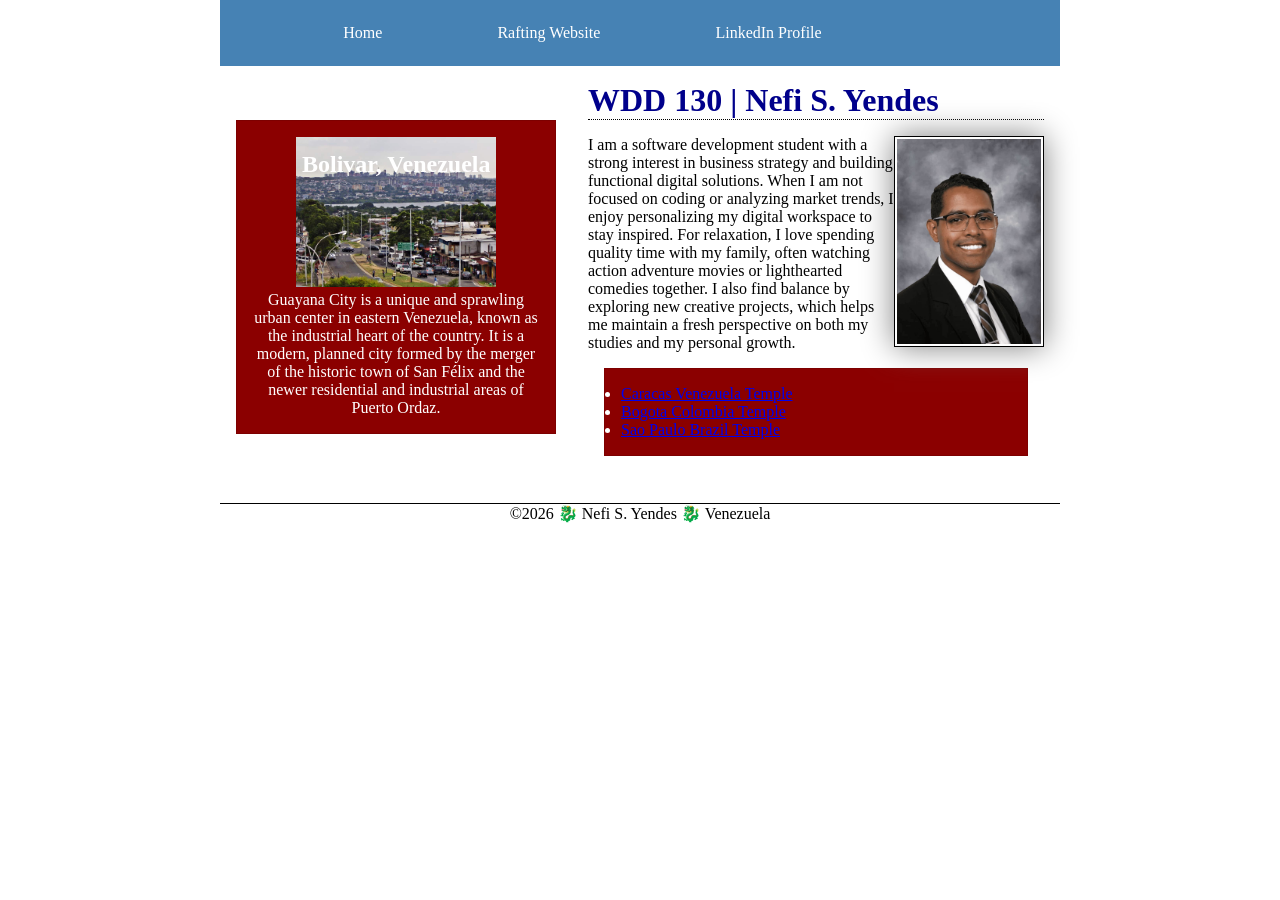
<file: index.html>
<!DOCTYPE html>
<html lang="en">

<head>
    <meta charset="UTF-8">
    <meta name="viewport" content="width=device-width, initial-scale=1.0">
    <meta name="description"
      content="This is my information, here you can find my hobbies, my favorite things and specially you can know who I am.">
    <meta name="author" content="Nefi Yendes">
    <title>WDD 130 | Nefi S. Yendes</title>
    <link rel="stylesheet" href="styles/styles.css">
</head>

<body>
    <header>
        <nav>
            <a href="#">Home</a>
            <a href="wwr/">Rafting Website</a>
            <a href="https://www.linkedin.com/in/nefiyendes/">LinkedIn Profile</a>
            <a href="https://www.facebook.com/nefi.yendes/"></a>
        </nav>
    </header>
    <div class="grid">
        <main>
            <h1>WDD 130 | Nefi S. Yendes</h1>
            <img src="images/profile.jpg" alt="Nefi S. Yendes" width="200">
            <p>I am a software development student with a strong interest in business strategy and
                building functional digital solutions. When I am not focused on coding or analyzing
                market trends, I enjoy personalizing my digital workspace to stay inspired. For
                relaxation, I love spending quality time with my family, often watching action
                adventure
                movies or lighthearted comedies together. I also find balance by exploring new
                creative
                projects, which helps me maintain a fresh perspective on both my studies and my
                personal
                growth.
            </p>
            <ul class="box">
                <li><a href="https://www.churchofjesuschrist.org/temples/details/caracas-venezuela-temple?lang=eng"
                      target="_blank">Caracas Venezuela Temple</a>
                </li>
                <li><a href="https://www.churchofjesuschrist.org/temples/details/bogota-colombia-temple?lang=eng"
                      target="_blank">Bogota Colombia Temple</a>
                </li>
                <li><a href="https://www.churchofjesuschrist.org/temples/details/sao-paulo-brazil-temple?lang=eng"
                      target="_blank">Sao Paulo Brazil Temple</a>
                </li>
            </ul>
        </main>
        <aside class="box">
            <h2>Bolivar, Venezuela</h2>
            <img src="images/ciudad-guayana.jpg" alt="Guayana City">
            <p>Guayana City is a unique and sprawling urban center in eastern Venezuela, known as
                the industrial heart of the country. It is a modern, planned city formed by the
                merger
                of the
                historic town of San Félix and the newer residential and industrial areas of Puerto
                Ordaz.</p>
        </aside>
    </div>
    <footer>
        <p>&copy;2026 🐉 Nefi S. Yendes 🐉 Venezuela</p>
    </footer>
</body>

</html>
<!--This is just a test about commenting HTML files-->
</file>
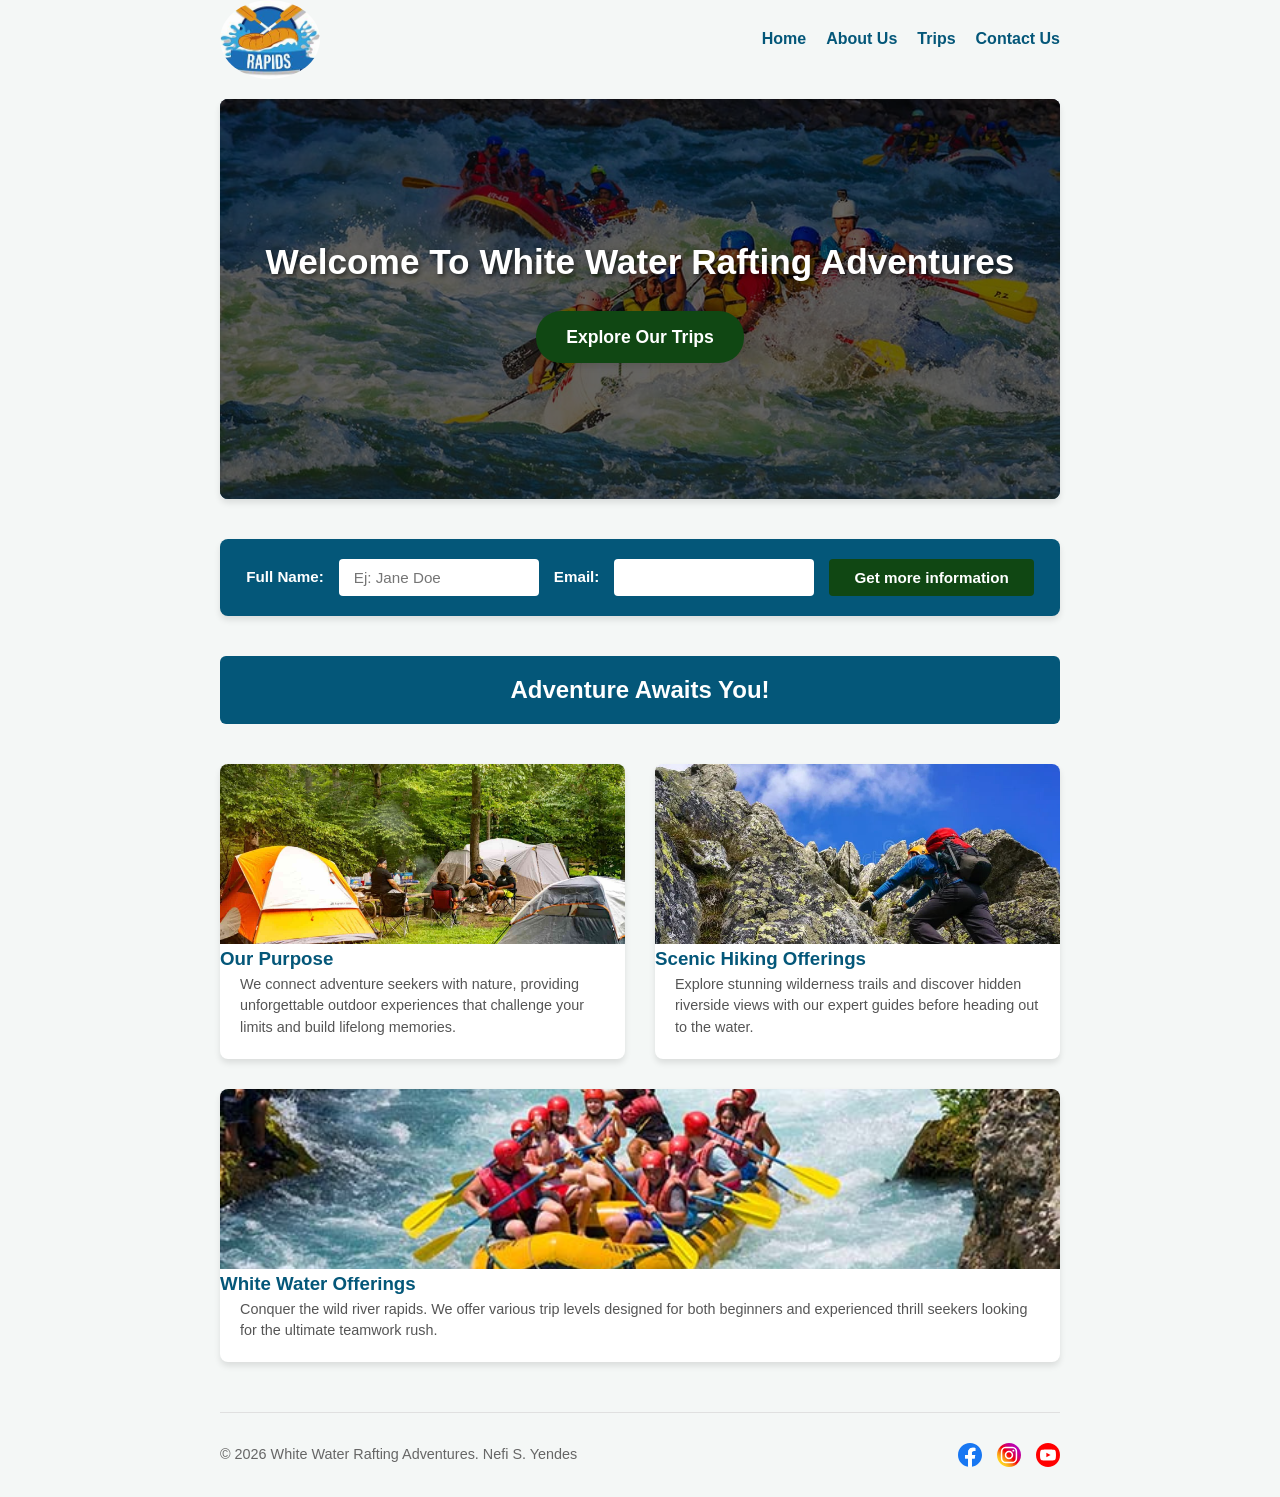
<file: wwr/index.html>
<!DOCTYPE html>
<html lang="en">

<head>
    <meta charset="UTF-8">
    <meta name="viewport" content="width=device-width, initial-scale=1.0">
    <link rel="stylesheet" href="styles/rafting.css">
    <title>Home page / Welcome to your new White Water Rafting Adventures</title>
</head>

<body>
    <header class="top">
        <img src="images/white_water_rafting_logo.jpeg" alt="White Water Rafting Logo" class="logo">
        <nav>
            <ul class="nav">
                <li><a href="index.html">Home</a></li>
                <li><a href="about.html">About Us</a></li>
                <li><a href="trips.html">Trips</a></li>
                <li><a href="contact.html">Contact Us</a></li>
            </ul>
        </nav>
    </header>
    <main>
        <div class="hero-container main-photo">
            <img src="images/raftin_portada.jpg" alt="water-rafting-adventures" class="hero-image">
            <div class="hero-text title">
                <h1>Welcome To White Water Rafting Adventures</h1>
                <p><a href="trips.html" class="cta-button">Explore Our Trips</a></p>
            </div>
        </div>
        <form action="contact.html" class="form" id="form">
            <label for="name">Full Name:</label>
            <input type="text" id="name" name="name" placeholder="Ej: Jane Doe">
            <label for="email">Email:</label>
            <input type="email" id="email" name="email">
            <button type="submit" id="button">Get more information</button>
        </form>
        <section class="part3 additional">
            <h2>Adventure Awaits You!</h2>

            <div class="grid-item">
                <img src="images/camping.jpg" alt="Camping adventure activity">
                <h3>Our Purpose</h3>
                <p>We connect adventure seekers with nature, providing unforgettable outdoor
                    experiences that challenge your limits and build lifelong memories.</p>
            </div>

            <div class="grid-item">
                <img src="images/hiking.jpg" alt="hiking adventure activity">
                <h3>Scenic Hiking Offerings</h3>
                <p>Explore stunning wilderness trails and discover hidden riverside views with our
                    expert guides before heading out to the water.</p>
            </div>

            <div class="grid-item wide-item">
                <img src="images/rafting_adventure.jpg" alt="Rafting adventure activity">
                <h3>White Water Offerings</h3>
                <p>Conquer the wild river rapids. We offer various trip levels designed for both
                    beginners and experienced thrill seekers looking for the ultimate teamwork rush.
                </p>
            </div>
        </section>
    </main>
    <footer>
        <p>&copy; 2026 White Water Rafting Adventures. Nefi S. Yendes</p>
        <nav class="socialmedia">
            <a href="https://www.facebook.com/nefi.yendes/"> <img src="images/facebook.svg"
                  alt="facebook Logo">
            </a>
            <a href="#">
                <img src="images/instagram.svg" alt="Instagram Logo">
            </a>
            <a href="#">
                <img src="images/youtube.svg" alt="YouTube Logo">
            </a>
        </nav>
    </footer>
</body>

</html>
</file>
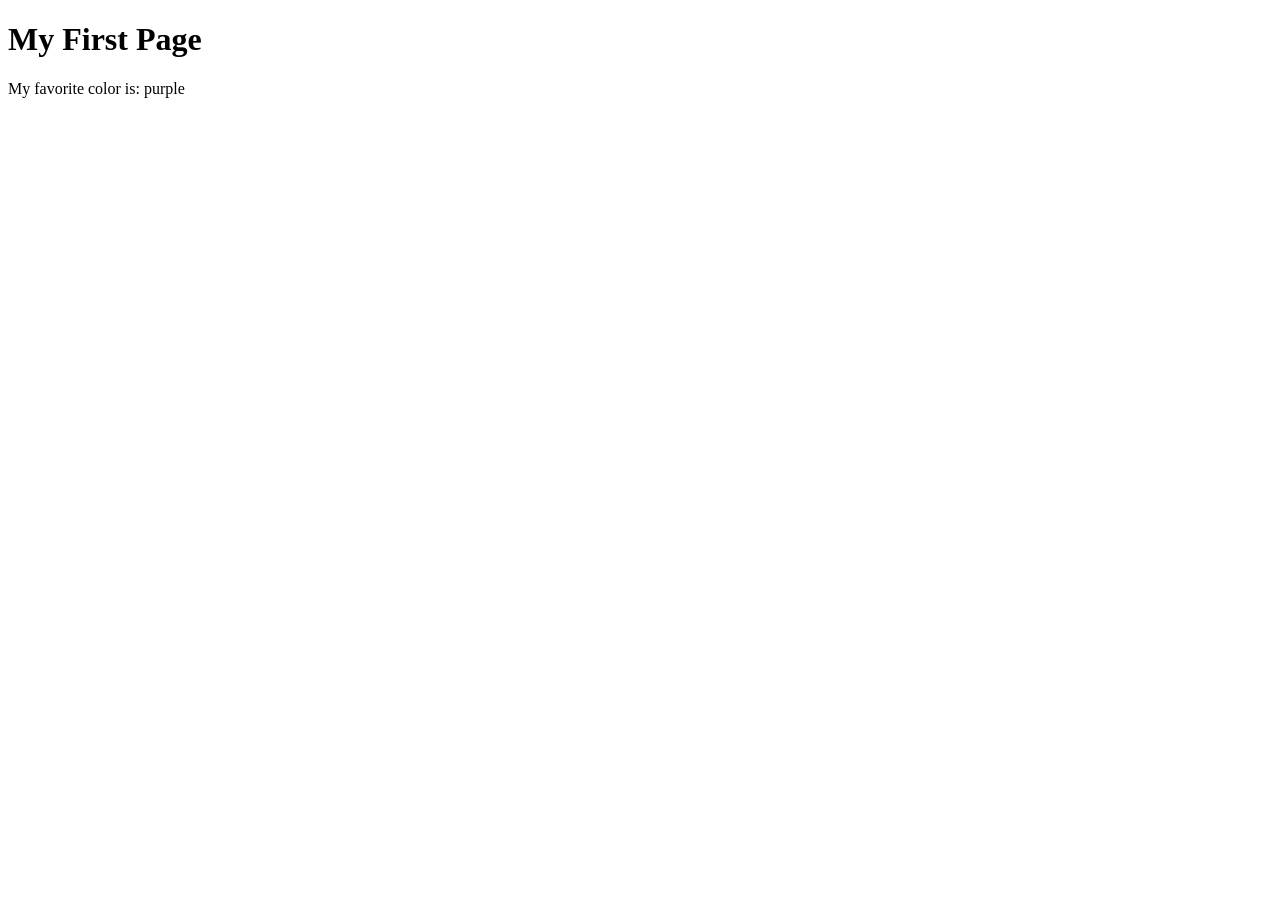
<file: week01/first-page.html>
<!DOCTYPE html>
<html lang="en">

<head>
    <meta charset="UTF-8">
    <meta name="viewport" content="width=device-width, initial-scale=1.0">
    <title>My First Page</title>
</head>

<body>
    <h1>My First Page</h1>
    <p>My favorite color is: purple</p>
</body>

</html>
</file>
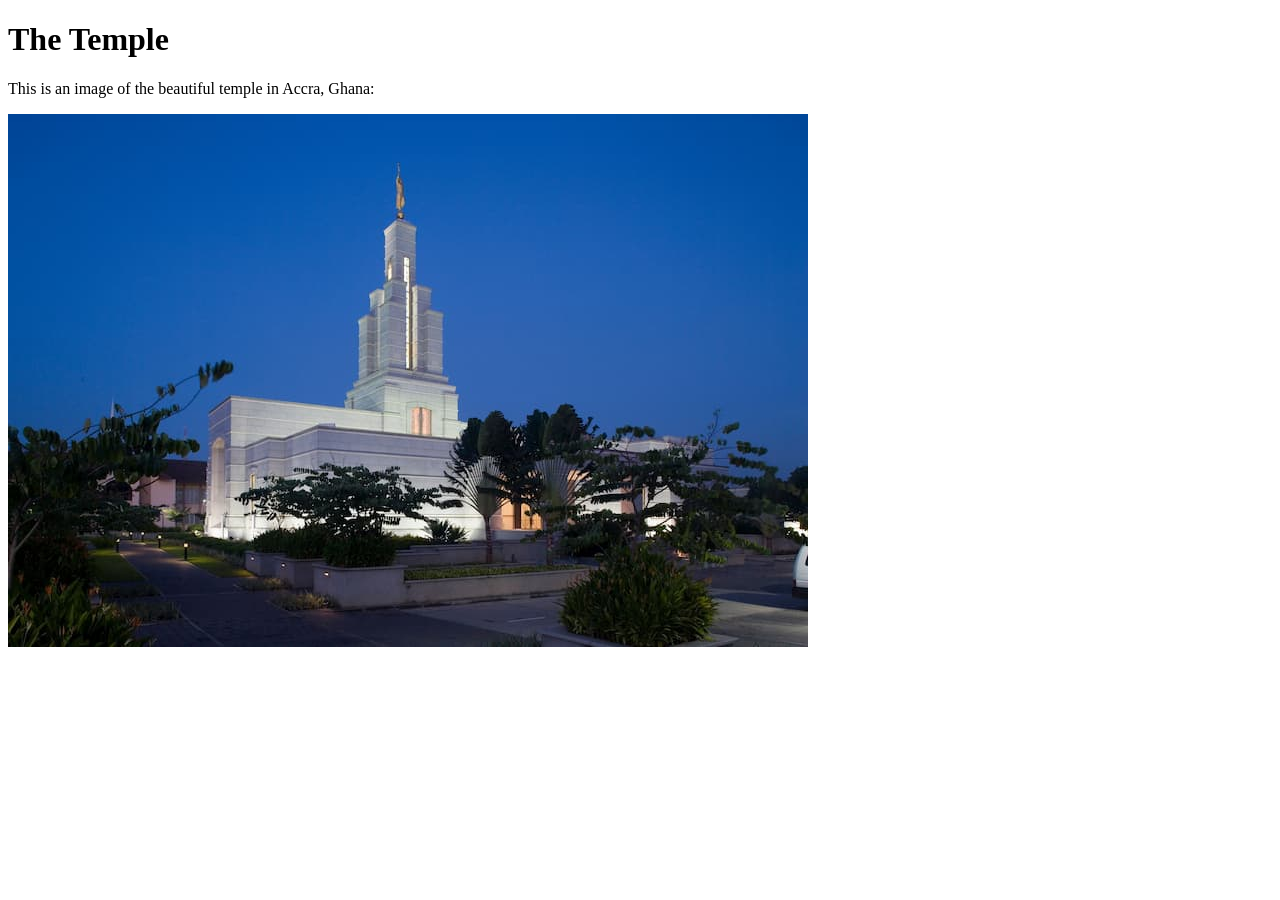
<file: week01/images-solution.html>
<!DOCTYPE html>
<html lang="en">
<head>
    <meta charset="UTF-8">
    <meta name="viewport" content="width=device-width, initial-scale=1.0">
    <title>Temple Image</title>
</head>
<body>
    <h1>The Temple</h1>
    <p>This is an image of the beautiful temple in Accra, Ghana:</p>
    <img src="images/temple-small.jpg" alt="The Accra Ghana Temple">
    
</body>
</html>
</file>
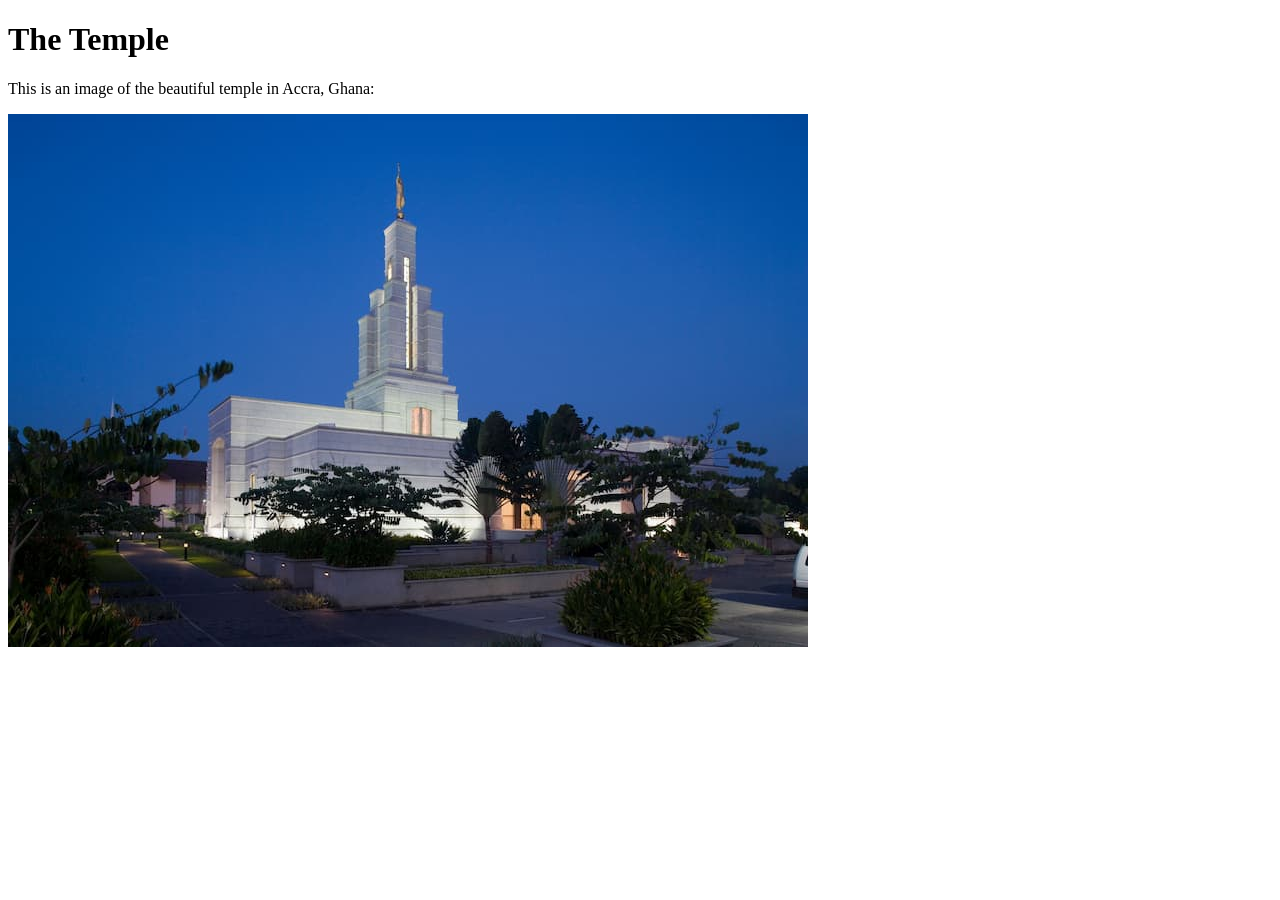
<file: week01/images.html>
<!DOCTYPE html>
<html lang="en">

<head>
    <meta charset="UTF-8">
    <meta name="viewport" content="width=device-width, initial-scale=1.0">
    <title>Temple Image</title>
</head>

<body>
    <h1>The Temple</h1>
    <p>This is an image of the beautiful temple in Accra, Ghana:</p>
    <img src="images/temple-small.jpg" alt="The Accra Ghana Temple">

</body>

</html>
</file>
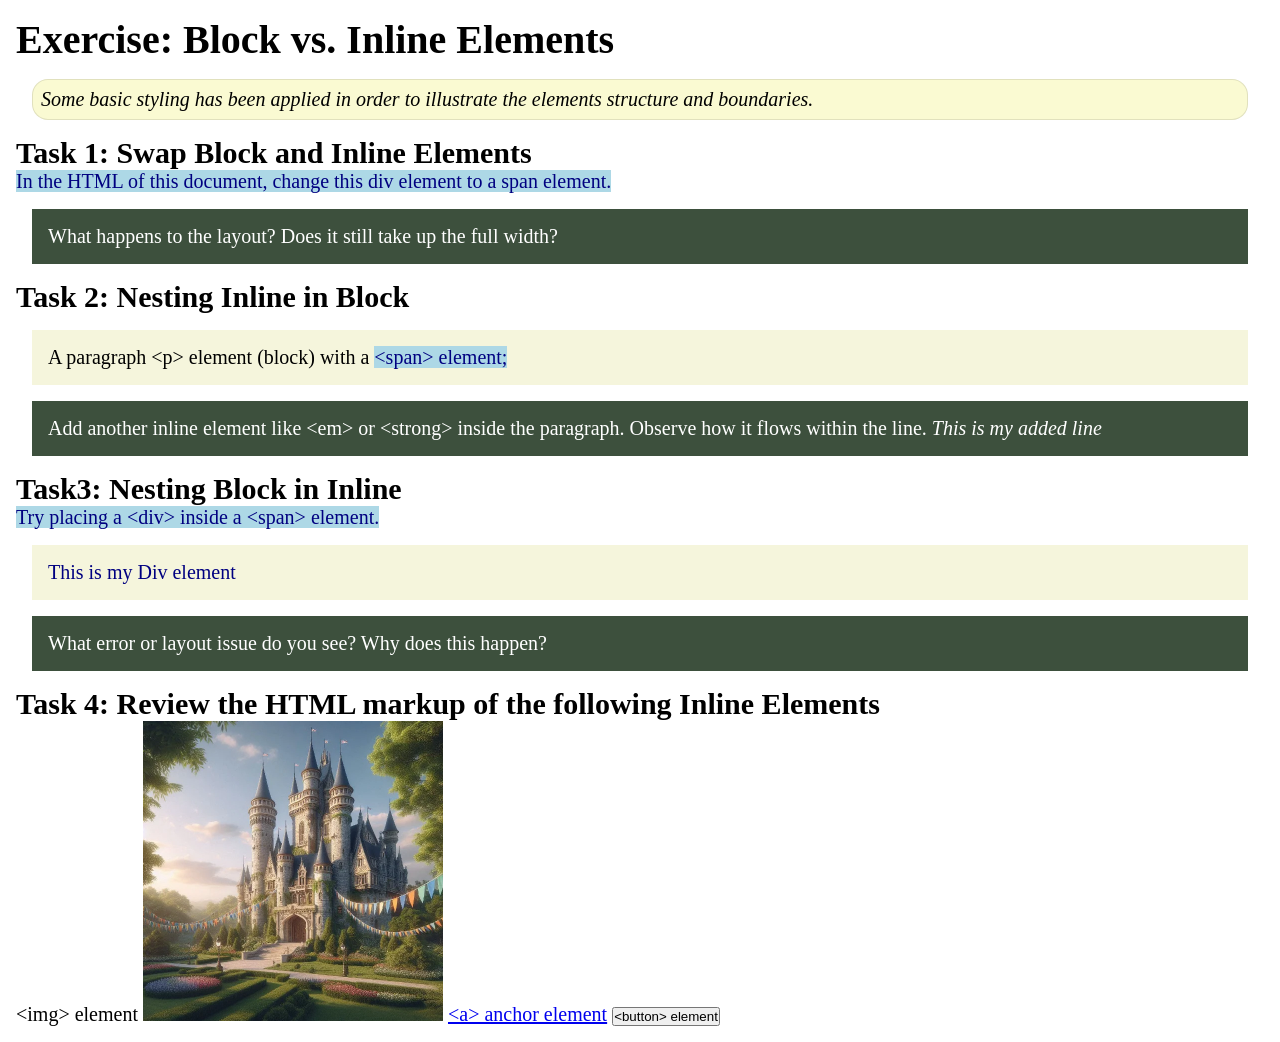
<file: week02/block-vs-inline.html>
<!DOCTYPE html>
<html lang="en">

<head>
    <meta charset="UTF-8">
    <meta name="viewport" content="width=device-width, initial-scale=1.0">
    <title>Exercise: Block vs. Inline Elements</title>
    <link rel="stylesheet" href="styles/block-vs-inline.css">
</head>

<body>
    <main>
        <h1>Exercise: Block vs. Inline Elements</h1>
        <p class="note">Some basic styling has been applied in order to illustrate the elements structure and
            boundaries.</p>

        <h2>Task 1: Swap Block and Inline Elements</h2>
        <span>In the HTML of this document, change this div element to a span element.</span>

        <p class="question">What happens to the layout? Does it still take up the full width?</p>

        <h2>Task 2: Nesting Inline in Block</h2>
        <p>A paragraph &lt;p&gt; element (block) with a <span>&lt;span&gt; element;</span></p>
        <p class="question">Add another inline element like &lt;em&gt; or &lt;strong&gt; inside the paragraph. Observe
            how it flows within the line. <em>This is my added line</em></p>

        <h2>Task3: Nesting Block in Inline</h2>
        <span>Try placing a &lt;div&gt; inside a &lt;span&gt; element.<div>This is my Div element</div></span>
            <p class="question">What error or layout issue do you see? Why does this happen?</p>


            <h2>Task 4: Review the HTML markup of the following Inline Elements</h2>
        &lt;img&gt; element
        <img src="images/castle.webp" alt="placeholder image (images are inline)" width="300" height="300">
        <a href="https://churchofjesuschrist.org">&lt;a&gt; anchor element</a>
        <button type="button">&lt;button&gt; element</button>
    </main>
</body>

</html>
</file>
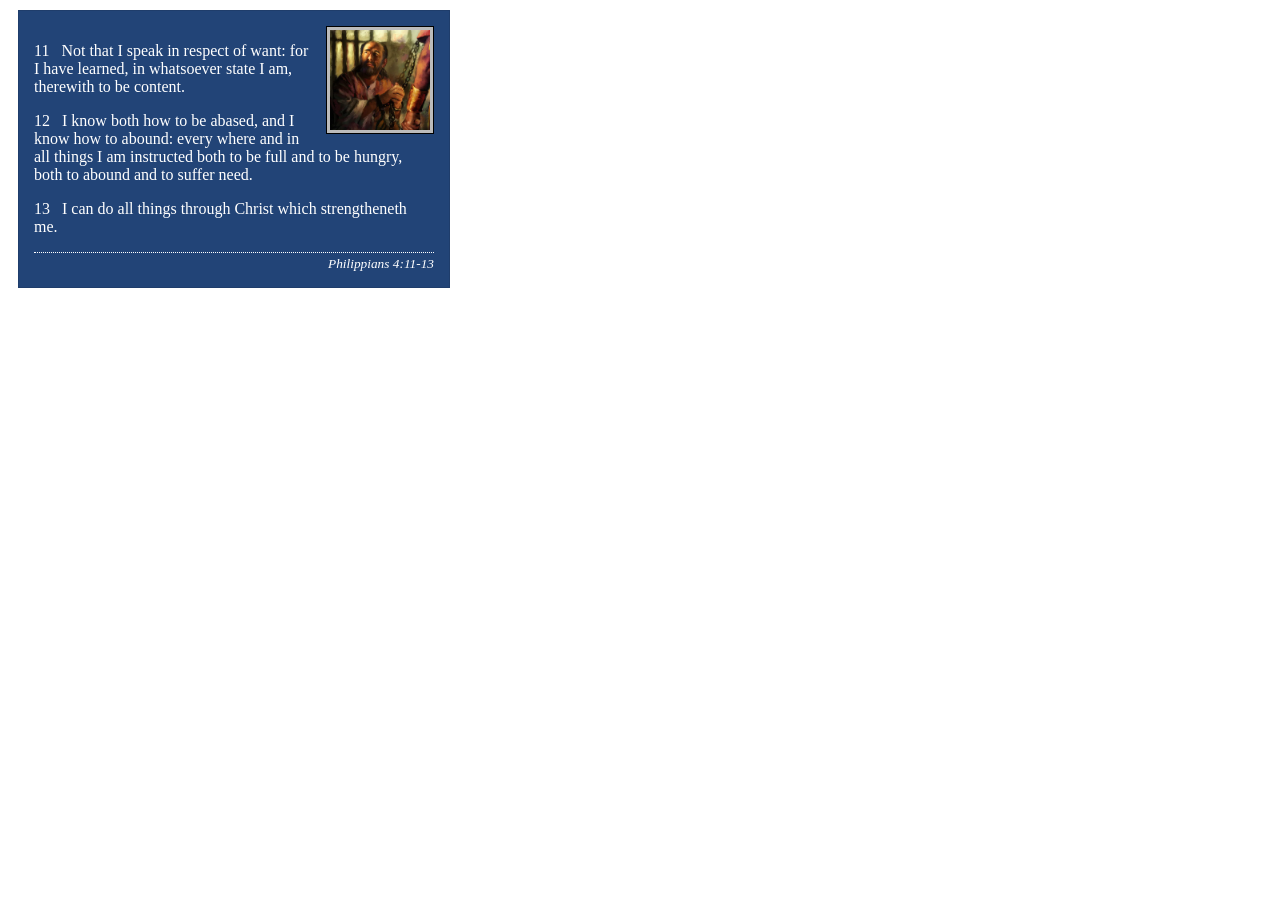
<file: week02/box-model-solution.html>
<!DOCTYPE html>
<html lang="en">
<head>
    <meta charset="UTF-8">
    <meta name="viewport" content="width=device-width, initial-scale=1.0">
    <title>Box Model Activity</title>
    <link rel="stylesheet" href="styles/box-model-solution.css">
</head>
<body>
    <main>
        <div class="callout">
            <img src="images/apostle-paul-imprisoned.webp" alt="Paul the Apostle - Imprisoned in Rome" width="200" height="200">
            <blockquote>
                <p>11 &nbsp; Not that I speak in respect of want: for I have learned, in whatsoever state I am, therewith to be content.</p>
                <p>12 &nbsp; I know both how to be abased, and I know how to abound: every where and in all things I am instructed both to be full and to be hungry, both to abound and to suffer need.</p>
                <p>13 &nbsp; I can do all things through Christ which strengtheneth me.</p>
            </blockquote>
            <cite>Philippians 4:11-13</cite>
        </div>
    </main>
</body>
</html>
</file>
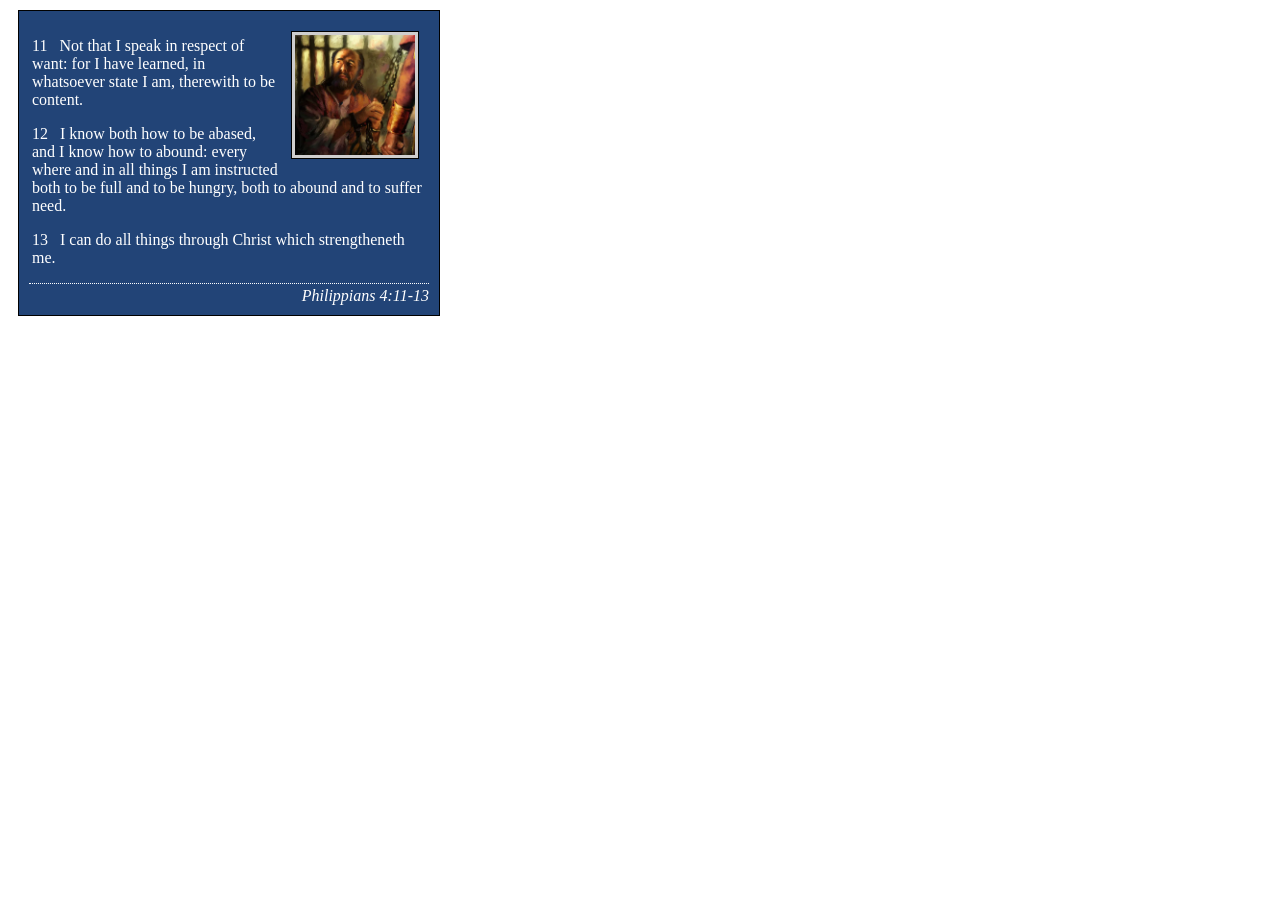
<file: week02/box-model.html>
<!DOCTYPE html>
<html lang="en">
<head>
    <meta charset="UTF-8">
    <meta name="viewport" content="width=device-width, initial-scale=1.0">
    <title>Box Model Activity</title>
    <link rel="stylesheet" href="styles/box-model.css">
</head>
<body>
    <main>
        <div class="callout">
            <img src="images/apostle-paul-imprisoned.webp" alt="Paul the Apostle - Imprisoned in Rome" width="200" height="200">
            <blockquote>
                <p>11 &nbsp; Not that I speak in respect of want: for I have learned, in whatsoever state I am, therewith to be content.</p>
                <p>12 &nbsp; I know both how to be abased, and I know how to abound: every where and in all things I am instructed both to be full and to be hungry, both to abound and to suffer need.</p>
                <p>13 &nbsp; I can do all things through Christ which strengtheneth me.</p>
            </blockquote>
            <cite>Philippians 4:11-13</cite>
        </div>
    </main>
</body>
</html>
</file>
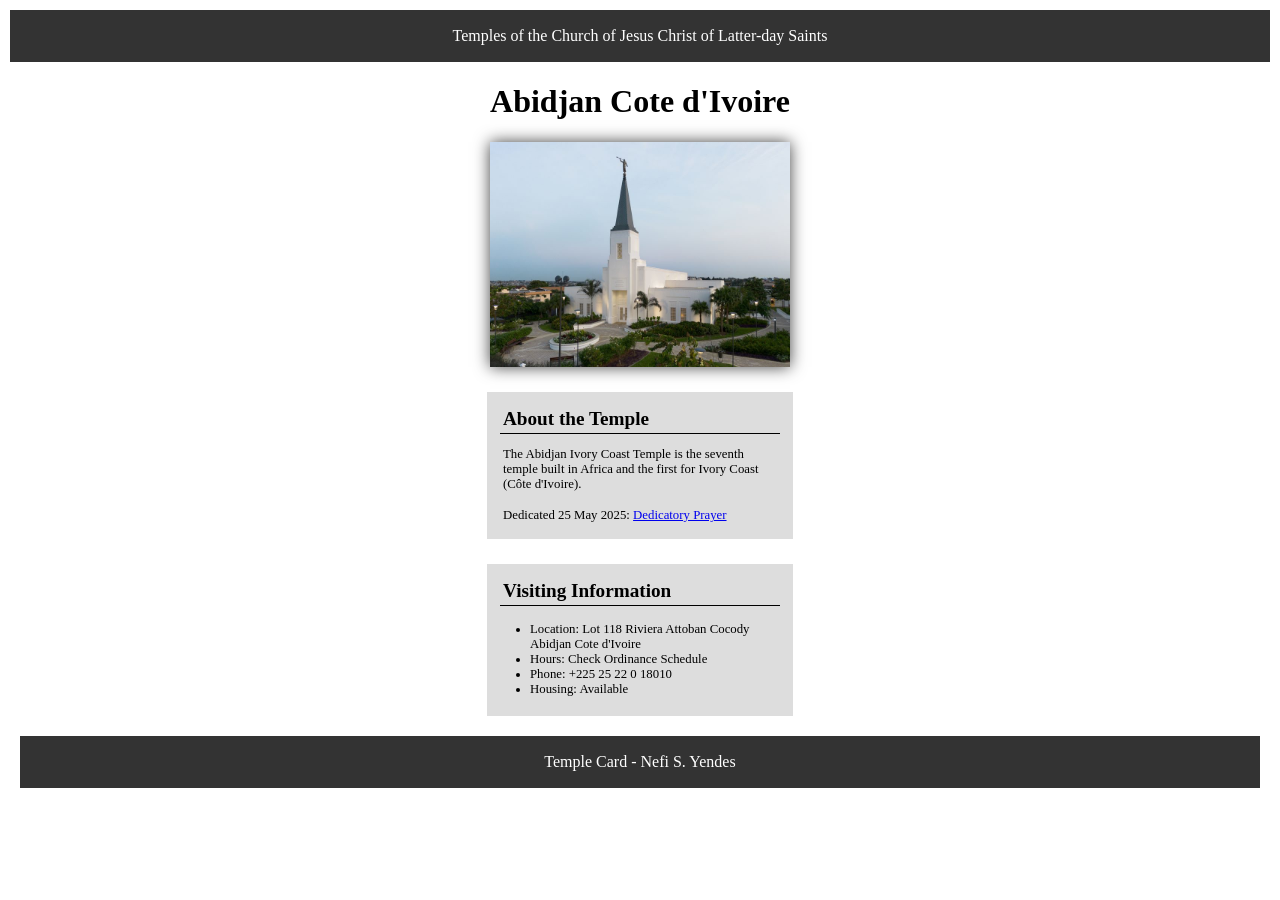
<file: week02/temple.html>
<!DOCTYPE html>
<html lang="en">

<head>
    <meta charset="UTF-8">
    <meta name="viewport" content="width=device-width, initial-scale=1.0">
    <title>Temple Card - Abidjan Cote d'Ivoire</title>
    <link rel="stylesheet" href="styles/temple.css">
</head>

<body>
    <header>
        <p>Temples of the Church of Jesus Christ of Latter-day Saints</p>
    </header>
    <main>
        <h1>Abidjan Cote d'Ivoire</h1>
        <picture>
            <img src="images/abidjan-ivory-coast.jpeg" alt="Abidjan Cote d'Ivoire Temple">
        </picture>
        <section>
            <h2>About the Temple</h2>
            <p>The Abidjan Ivory Coast Temple is the seventh temple built in Africa and the first for Ivory Coast (Côte
                d'Ivoire).</p>
            <p>Dedicated 25 May 2025: <a
                    href="https://www.churchofjesuschrist.org/temples/dedicatory-prayer/abidjan-ivory-coast-temple/2025-05-25?lang=eng"
                    target="_blank" rel="noopener noreferrer">Dedicatory Prayer</a></p>
        </section>
        <section>
            <h2>Visiting Information</h2>
            <ul>
                <li>Location: Lot 118 Riviera Attoban Cocody Abidjan Cote d'Ivoire</li>
                <li>Hours: Check Ordinance Schedule</li>
                <li>Phone: +225 25 22 0 18010</li>
                <li>Housing: Available</li>
            </ul>
        </section>
    </main>
    <footer>
        <p>Temple Card - Nefi S. Yendes</p>
    </footer>
</body>

</html>
</file>
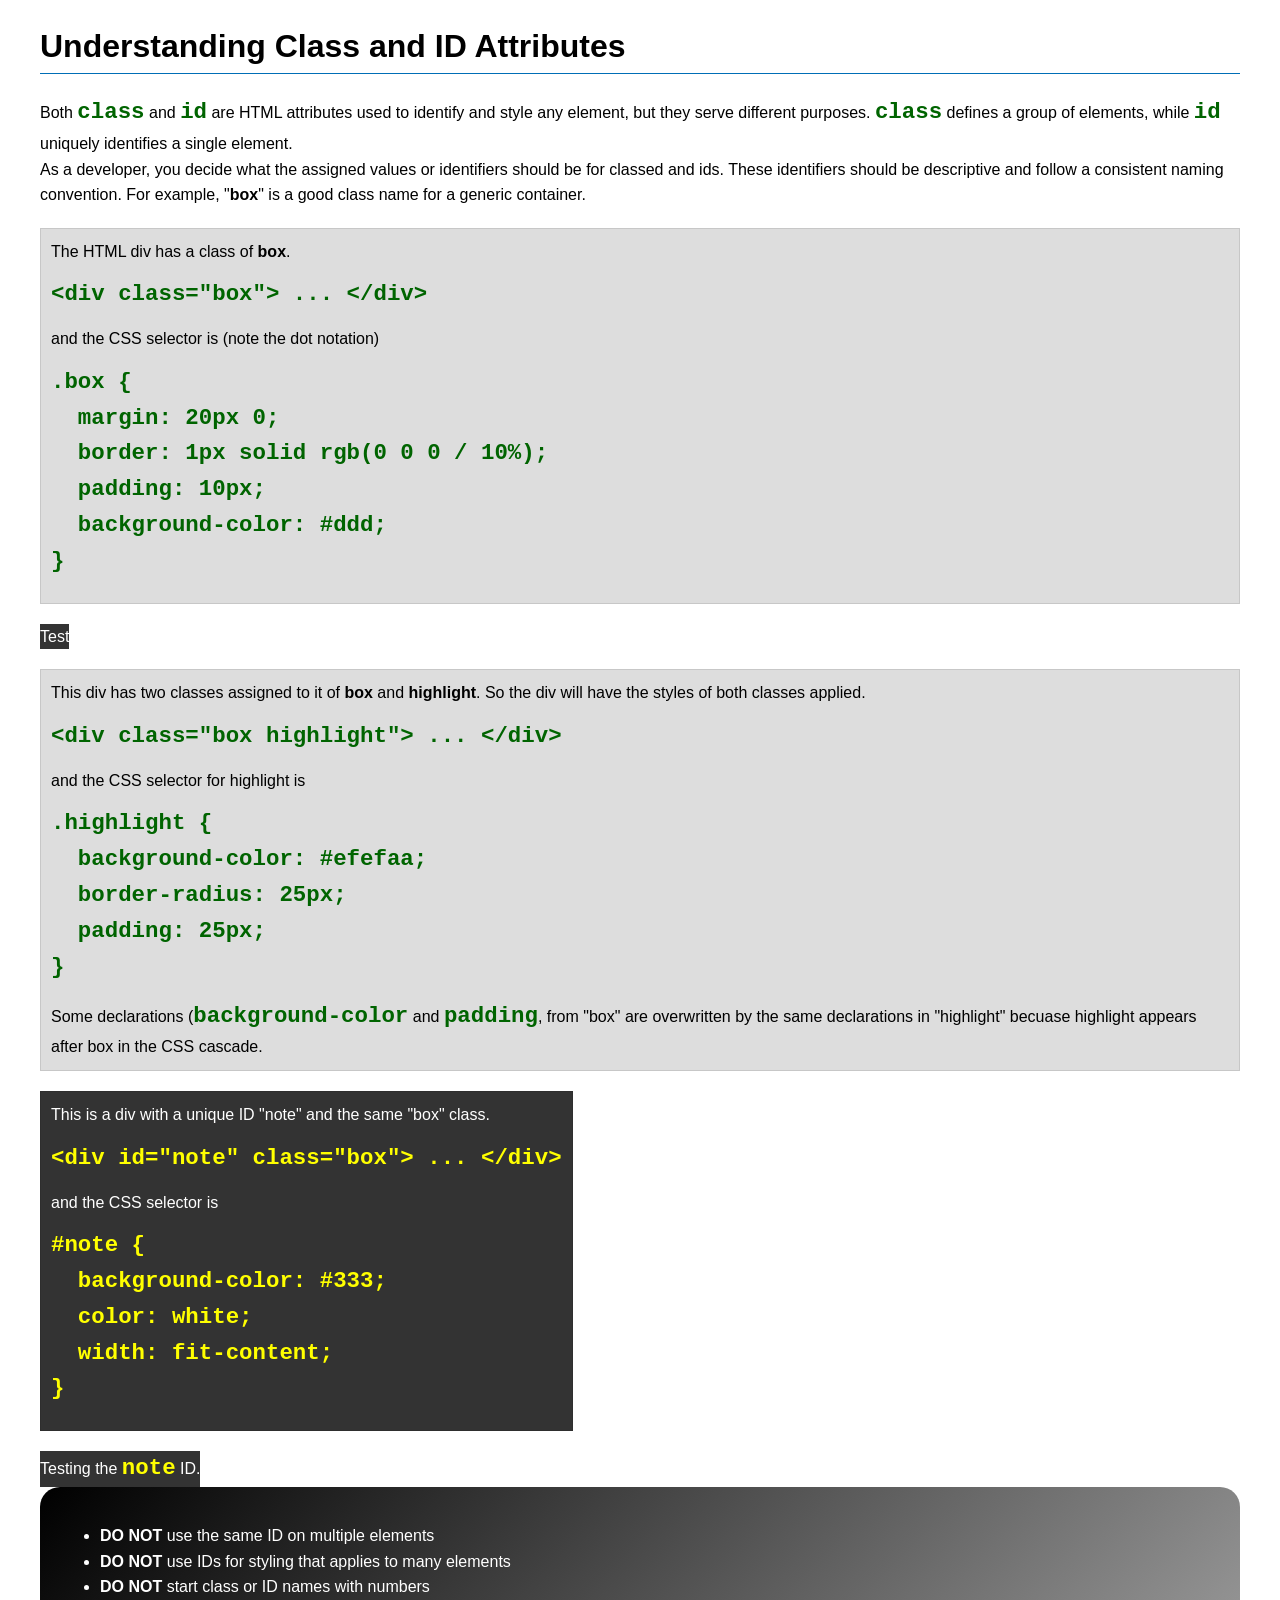
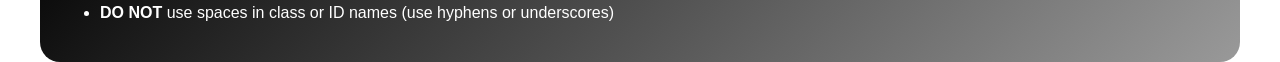
<file: week03/class-and-id.html>
<!DOCTYPE html>
<html lang="en">

<head>
    <meta charset="UTF-8">
    <meta name="viewport" content="width=device-width, initial-scale=1.0">
    <title>Class vs ID Attributes</title>
    <link rel="stylesheet" href="styles/class-and-id.css">
</head>

<body>
    <h1>Understanding Class and ID Attributes</h1>
    <p>Both <code>class</code> and <code>id</code> are HTML attributes used to identify and style
        any element, but they
        serve different purposes. <code>class</code> defines a group of elements, while
        <code>id</code> uniquely
        identifies a single element.
    </p>
    <p>As a developer, you decide what the assigned values or identifiers should be for classed and
        ids. These
        identifiers should be
        descriptive and follow a consistent naming convention. For example, "<strong>box</strong>"
        is a good class name
        for a generic container.</p>
    <div class="box">
        <p>The HTML div has a class of <strong>box</strong>.</p>
        <pre><code class="html">&lt;div class="box"&gt; ... &lt;/div&gt;</code></pre>
        and the CSS selector is (note the dot notation)
        <pre><code class="css">.box {
  margin: 20px 0;
  border: 1px solid rgb(0 0 0 / 10%);
  padding: 10px;
  background-color: #ddd; 
}</code></pre>
    </div>
    <div id="note">Test</div>
    <div class="box ">
        <p>This div has two classes assigned to it of <strong>box</strong> and
            <strong>highlight</strong>. So the div
            will have the styles of both classes applied.
        </p>
        <pre><code class="html">&lt;div class="box highlight"&gt; ... &lt;/div&gt;</code></pre>
        and the CSS selector for highlight is
        <pre><code class="css">.highlight {
  background-color: #efefaa;
  border-radius: 25px;
  padding: 25px;
}</code></pre>
        <p>Some declarations (<code>background-color</code> and <code>padding</code>, from "box" are
            overwritten by the same declarations in "highlight" becuase highlight appears after box
            in the CSS cascade.</p>
    </div>

    <div id="note" class="box">
        <p>This is a div with a unique ID "note" and the same "box" class.</p>
        <pre><code class="html">&lt;div id="note" class="box"&gt; ... &lt;/div&gt;</code></pre>
        and the CSS selector is
        <pre><code class="css">#note {
  background-color: #333;
  color: white;
  width: fit-content;
}</code></pre>
    </div>

    <div id="note">
        <p>Testing the <code>note</code> ID.</p>
    </div>

    <section id="best-practice">
        <ul>
            <li><strong>DO NOT</strong> use the same ID on multiple elements</li>
            <li><strong>DO NOT</strong> use IDs for styling that applies to many elements</li>
            <li><strong>DO NOT</strong> start class or ID names with numbers</li>
            <li><strong>DO NOT</strong> use spaces in class or ID names (use hyphens or underscores)
            </li>
        </ul>
    </section>


</body>

</html>
</file>
<file: styles/styles.css>
* {
    margin: 0;
    padding: 0;
    box-sizing: border-box;
}

:root {
    --main-font-color: white;
    --main-title-color: darkblue;
    --border: 1px solid black;

}

header,
footer,
.grid {
    max-width: 840px;
    margin: 0 auto;
}

nav {
    background-color: steelblue;
    padding: 1rem;
    display: flex;
    justify-content: space-evenly;
    align-items: center;
}

nav a {
    color: var(--main-font-color);
    display: block;
    padding: 0.5rem;
    text-decoration: none;

}

.grid {
    display: grid;
    align-items: center;
}

.grid main {
    grid-column: 2/3;
    margin: 1rem;
}

.grid aside {
    position: relative;
    grid-column: 1/2;
    grid-row: 1/2;
}

h1 {
    color: var(--main-title-color);
    border-bottom: 1px dotted black;
    margin-bottom: 1rem;
}

main img {
    float: right;
    width: 150px;
    height: auto;
    border: var(--border);
    padding: 2px;
    box-shadow: 0 0 30px gray;
}

p {
    padding: 0;
}

aside {
    position: relative;
    width: 20em;
    text-align: center;
}

aside h2 {
    position: absolute;
    top: 30px;
    left: 65px;

}

aside img {
    width: 200px;
    height: auto;
}

footer {
    margin-top: 15px;
    border-top: var(--border);
    text-align: center;
}

/* Class Selectors */

.box {
    margin: 1rem;
    padding: 1rem;
    border: 1px solid rgb(0 0 0 / 10%);
    background-color: darkred;
    color: var(--main-font-color);
}
</file>
<file: wwr/styles/rafting.css>
:root {
    --primary-color: #045779;
    --secondary-color: #104713;
    --background-color: #ffffff;
    --text-color: #333333;
    --heading-font: 'Arial Black', sans-serif;
    --body-font: 'Arial', helvetica, sans-serif;
    --hero-article-bg: #1b345a;
    --rgba-overlay: rgba(0, 0, 0, 0.6);
    --table-stripe: #f9f9f9;
    --border-light: #e0e0e0;
    --box-shadow: 0 4px 6px rgba(0, 0, 0, 0.1);
}

* {
    margin: 0;
    padding: 0;
    box-sizing: border-box;
}

body {
    font-family: var(--body-font);
    background-color: #f4f7f6;
    color: var(--text-color);
    line-height: 1.6;
}

header,
main,
footer {
    width: 840px;
    margin: 0 auto;
}

h1,
h2,
h3 {
    font-family: var(--heading-font);
    color: var(--primary-color);
}

nav,
p,
section,
article {
    margin: 0;
    padding: 0;
}

header {
    display: grid;
    grid-template-columns: 1fr 1fr;
    justify-content: center;
    margin-bottom: 20px;
    padding: 10px 0;
}

header nav,
header nav ul,
header li {
    display: flex;
}

header nav {
    justify-content: flex-end;
    align-items: center;
}

header img {
    width: 100px;
}

header nav ul {
    list-style: none;
    gap: 20px;
}

header li {
    justify-self: center;
    align-self: center;
}

header nav ul li a {
    color: var(--primary-color);
    font-weight: bold;
    text-decoration: none;
    transition: color 0.3s ease;
}

header nav ul li a:hover {
    color: var(--secondary-color);
}

.socialmedia a,
.final a,
.nav li > a,
.cta-button {
    text-decoration: none;
}

.hero-container,
.hero {
    position: relative;
    width: 840px;
    height: 400px;
    overflow: hidden;
    border-radius: 8px;
    box-shadow: var(--box-shadow);
    margin-bottom: 40px;
    background-color: var(--hero-article-bg);
}

.hero-image,
.hero > img {
    width: 100%;
    height: 100%;
    display: block;
    object-fit: cover;
}

.hero-text,
.hero h1 {
    position: absolute;
    top: 0;
    left: 0;
    width: 100%;
    height: 100%;
    background: var(--rgba-overlay);
    display: flex;
    flex-direction: column;
    justify-content: center;
    align-items: center;
    text-align: center;
    padding: 20px;
    z-index: 1;
}

.title h1 {
    position: static;
    background: none;
    color: var(--background-color);
    font-size: 2.2rem;
    margin-bottom: 20px;
    text-shadow: 2px 2px 4px rgba(0, 0, 0, 0.6);
}

.hero h1 {
    color: var(--background-color);
    font-size: 2.2rem;
    text-shadow: 2px 2px 4px rgba(0, 0, 0, 0.6);
}

.title p {
    position: static;
    padding: 0;
    bottom: auto;
}

.cta-button {
    display: inline-block;
    position: static;
    background-color: var(--secondary-color);
    color: var(--background-color);
    padding: 12px 30px;
    border-radius: 25px;
    font-weight: bold;
    font-size: 1.1rem;
    box-shadow: var(--box-shadow);
    transition: transform 0.3s ease, background-color 0.3s ease;
}

.cta-button:hover {
    transform: translateY(-3px);
}

.hero article {
    position: absolute;
    bottom: 20px;
    left: 50%;
    transform: translateX(-50%);
    background-color: rgba(4, 87, 121, 0.95);
    color: var(--background-color);
    padding: 15px 20px;
    border-radius: 8px;
    display: flex;
    align-items: center;
    gap: 15px;
    width: 90%;
    max-width: 760px;
    z-index: 2;
    box-shadow: var(--box-shadow);
}

.hero article img {
    width: 60px;
    height: 60px;
    border-radius: 50%;
    object-fit: cover;
    flex-shrink: 0;
    float: none;
}

.hero article p {
    font-size: 0.9rem;
    line-height: 1.4;
    margin: 0;
    padding: 0;
    color: var(--background-color);
}

.form {
    display: flex;
    flex-direction: row;
    justify-content: center;
    align-items: center;
    gap: 15px;
    background-color: var(--primary-color);
    margin: 40px 0;
    padding: 20px;
    border-radius: 8px;
    height: auto;
    bottom: auto;
    position: static;
    box-shadow: var(--box-shadow);
}

.form label {
    color: var(--background-color);
    font-weight: bold;
    font-size: 0.95rem;
}

.form input {
    padding: 10px 15px;
    border: none;
    border-radius: 4px;
    font-size: 0.95rem;
    width: 200px;
}

#button {
    margin-top: 0;
    padding: 10px 25px;
    border-radius: 4px;
    border: none;
    font-weight: bold;
    font-size: 0.95rem;
    cursor: pointer;
    transition: background-color 0.3s ease, transform 0.3s ease;
    background-color: var(--secondary-color);
    color: var(--background-color);
}

#button:hover {
    background-color: #1b5e20;
}

.part3,
.additional {
    display: grid;
    gap: 30px;
    margin-bottom: 50px;
}

.part3.additional {
    grid-template-columns: repeat(4, 1fr);
}

.part3 {
    grid-template-columns: repeat(6, 1fr);
}

.part3 h2,
.additional h2 {
    grid-column: 1 / -1;
    background-color: var(--primary-color);
    color: var(--background-color);
    text-align: center;
    padding: 15px;
    border-radius: 6px;
    margin-bottom: 10px;
    font-size: 1.5rem;
}

.grid-item,
.part3 figure {
    display: flex;
    flex-direction: column;
    background-color: var(--background-color);
    border-radius: 8px;
    overflow: hidden;
    box-shadow: var(--box-shadow);
    transition: transform 0.3s ease;
    margin: 0;
    padding: 0;
    grid-column: span 2;
}

.part3.additional .wide-item {
    grid-column: 1 / -1;
}

.grid-item:hover,
.part3 figure:hover {
    transform: translateY(-5px);
}

.part3 figure:nth-last-child(2):nth-child(4) {
    grid-column: 2 / 4;
}

.part3 figure:nth-last-child(1):nth-child(5) {
    grid-column: 4 / 6;
}

.grid-item img,
.part3 figure img {
    width: 100%;
    max-width: 100%;
    height: 180px;
    object-fit: cover;
    display: block;
}

.grid-item h2 {
    font-size: 1.2rem;
    margin: 20px 20px 10px 20px;
    text-align: left;
}

.grid-item p,
.part3 figcaption {
    font-size: 0.9rem;
    line-height: 1.5;
    margin: 0 20px 20px 20px;
    padding: 0;
    color: #555555;
    text-align: left;
}

.part3 figcaption {
    margin-top: 20px;
}

.part2 {
    display: grid;
    grid-template-columns: 1fr 1fr;
    gap: 25px;
    background-color: var(--background-color);
    padding: 30px;
    border-radius: 8px;
    box-shadow: var(--box-shadow);
    margin: 40px 0;
}

.part2 h2 {
    grid-column: 1 / 3;
    background-color: var(--secondary-color);
    color: var(--background-color);
    text-align: center;
    padding: 15px;
    border-radius: 6px;
    margin: 0;
    font-size: 1.5rem;
}

.part2 img {
    width: 100%;
    height: 220px;
    object-fit: cover;
    border-radius: 6px;
    grid-column: 1 / 2;
    grid-row: 2 / 4;
}

.part2 p.first,
.part2 p.second {
    grid-column: 2 / 3;
    margin: 0;
    padding: 0;
    font-size: 1rem;
    color: var(--text-color);
}

.part2 p.first {
    grid-row: 2;
}

.part2 p.second {
    grid-row: 3;
}

.final {
    display: grid;
    grid-template-columns: repeat(3, 1fr);
    gap: 25px;
    margin: 40px 0;
}

.final h1.trips,
.final > h2 {
    grid-column: 1 / 4;
    background-color: var(--secondary-color);
    color: var(--background-color);
    text-align: center;
    padding: 15px;
    border-radius: 6px;
    font-size: 1.6rem;
    margin-bottom: 10px;
}

.final article {
    display: flex;
    flex-direction: column;
    background-color: var(--background-color);
    border-radius: 8px;
    overflow: hidden;
    box-shadow: var(--box-shadow);
    transition: transform 0.3s ease;
    padding: 0;
}

.final article:hover {
    transform: translateY(-5px);
}

.final article img {
    width: 100%;
    height: 180px;
    object-fit: cover;
}

/* Estilo unificado para el nuevo elemento h2 dentro de las tarjetas */
.final article h2 {
    font-size: 1.2rem;
    margin: 20px 20px 10px 20px;
    color: var(--primary-color);
    background: none;
    text-align: left;
    padding: 0;
    border-radius: 0;
}

.final article p {
    font-size: 0.9rem;
    color: #555555;
    margin: 0 20px 20px 20px;
    flex-grow: 1;
}

.final article a {
    display: block;
    text-align: center;
    background-color: var(--primary-color);
    color: var(--background-color);
    padding: 12px;
    margin: 0 20px 20px 20px;
    border-radius: 4px;
    font-weight: bold;
    transition: background-color 0.3s ease;
}

.final article a:hover {
    background-color: var(--secondary-color);
}

.trips-cta {
    background-color: var(--primary-color);
    color: var(--background-color);
    text-align: center;
    padding: 40px 20px;
    border-radius: 8px;
    box-shadow: var(--box-shadow);
    margin: 40px 0;
}

.trips-cta h2 {
    color: var(--background-color);
    font-size: 1.8rem;
    margin-bottom: 10px;
}

.trips-cta p {
    font-size: 1rem;
    margin-bottom: 20px;
    max-width: 600px;
    margin-left: auto;
    margin-right: auto;
}

.trips-table {
    grid-column: 1 / -1;
    width: 100%;
    border-collapse: collapse;
    margin-top: 20px;
    background-color: var(--background-color);
    border-radius: 8px;
    overflow: hidden;
    box-shadow: var(--box-shadow);
}

.trips-table th {
    background-color: var(--primary-color);
    color: var(--background-color);
    padding: 15px;
    text-align: left;
    font-family: var(--body-font);
    font-weight: bold;
}

.trips-table td {
    padding: 15px;
    border-bottom: 1px solid var(--border-light);
    color: var(--text-color);
}

.trips-table tr:nth-child(even) {
    background-color: var(--table-stripe);
}

.trips-table tr:last-child td {
    border-bottom: none;
}

.hero .contact {
    position: absolute;
    top: 50%;
    left: 50%;
    transform: translate(-50%, -50%);
    text-align: center;
    color: var(--background-color);
    z-index: 2;
}

.hero .contact h1 {
    position: static;
    background: none;
    font-size: 2.5rem;
    color: var(--background-color);
    margin-bottom: 15px;
}

.contact .information p {
    font-size: 1.1rem;
    margin: 5px 0;
    font-weight: bold;
    text-shadow: 1px 1px 3px rgba(0, 0, 0, 0.8);
}

.middle {
    display: grid;
    grid-template-columns: 1fr 1fr;
    gap: 30px;
    margin: 40px 0;
}

iframe {
    width: 100%;
    height: 100%;
    min-height: 400px;
    border: 0;
    border-radius: 8px;
    box-shadow: var(--box-shadow);
}

.middle form {
    background-color: var(--background-color);
    padding: 25px;
    border-radius: 8px;
    box-shadow: var(--box-shadow);
    display: flex;
    flex-direction: column;
    gap: 20px;
}

.middle fieldset {
    border: 1px solid var(--border-light);
    border-radius: 6px;
    padding: 15px;
}

.middle fieldset legend {
    font-weight: bold;
    color: var(--primary-color);
    padding: 0 10px;
}

.personal_information {
    display: grid;
    grid-template-columns: 1fr;
    gap: 10px;
}

.personal_information label {
    font-weight: bold;
    color: var(--primary-color);
}

.personal_information input {
    width: 100%;
    padding: 10px;
    border: 1px solid var(--border-light);
    border-radius: 4px;
}

.purpose div {
    display: flex;
    flex-direction: column;
    gap: 8px;
}

.purpose label {
    display: flex;
    align-items: center;
    gap: 10px;
    cursor: pointer;
}

.message {
    display: flex;
    flex-direction: column;
    gap: 10px;
}

.message label {
    font-weight: bold;
    color: var(--primary-color);
}

.message textarea {
    width: 100%;
    padding: 10px;
    border: 1px solid var(--border-light);
    border-radius: 4px;
    resize: vertical;
}

.final figure {
    display: flex;
    flex-direction: column;
    background-color: var(--background-color);
    border-radius: 8px;
    overflow: hidden;
    box-shadow: var(--box-shadow);
    text-align: center;
}

.final figure img {
    width: 100%;
    height: 200px;
    object-fit: cover;
}

.final figure figcaption {
    padding: 15px;
}

.final figure figcaption a {
    color: var(--primary-color);
    font-weight: bold;
}

.final figure figcaption a:hover {
    color: var(--secondary-color);
}

.touch {
    width: 100%;
    padding: 12px;
    background-color: var(--secondary-color);
    color: var(--background-color);
    border: none;
    border-radius: 4px;
    font-weight: bold;
    font-size: 1rem;
    cursor: pointer;
    transition: background-color 0.3s ease;
}

.touch:hover {
    background-color: var(--primary-color);
}

footer {
    display: flex;
    position: relative;
    justify-content: space-between;
    align-items: center;
    padding: 30px 0;
    margin-top: 40px;
    border-top: 1px solid var(--border-light);
}

footer p {
    margin: 0;
    text-align: left;
    font-size: 0.9rem;
    color: #666666;
}

footer nav {
    position: static;
    display: flex;
    gap: 15px;
}

.socialmedia img {
    width: 24px;
    height: 24px;
    object-fit: contain;
    display: block;
    transition: opacity 0.3s ease;
}

.socialmedia img:hover {
    opacity: 0.8;
}

.top {
    position: static;
    display: flex;
    width: 840px;
    justify-content: space-between;
    padding: 0;
}

.top img {
    border-radius: 50%;
}
</file>
<file: week02/styles/block-vs-inline.css>
* {
    margin: 0;
    padding: 0;
}

body {
    font-size: 20px;
    margin: 1rem;
}

p,
div {
    background-color: beige;
    margin: 1rem;
    padding: 1rem;
}

span {
    color: navy;
    background-color: lightblue;
}

code {
    margin: 0;
    padding: 0;
    color: green;
    font-size: 1.2rem;
}

.note {
    font-style: italic;
    background-color: lightgoldenrodyellow;
    border-radius: 1rem;
    border: 1px solid rgb(0 0 0 / 10%);
    margin: 1rem;
    padding: .5rem;
}

.question {
    background-color: #3d503d;
    color: #fff;
}
</file>
<file: week02/styles/box-model-solution.css>
.callout {
    max-width: 400px;
    margin: 10px;
    border: 1px solid rgba(0, 0, 0, .1);
    padding: 15px;
    background-color: #247;
    color: #fff;
}

.callout img {
    float: right;
    margin: 0 0 10px 15px;
    border: 1px solid #000;
    padding: 3px;
    background-color: #bbb;
    width: 100px;
    height: auto;

}

blockquote {
    margin: 0;
}

cite {
    display: block;
    border-top: 1px dotted #fff;
    padding-top: 3px;
    text-align: right;
    font-size: smaller;
}
</file>
<file: week02/styles/box-model.css>
.callout {
	max-width: 400px;
    margin: 10px;
    border: 1px solid black;
    padding: 10px;
    background-color: rgb(34,68,119);
    color: white;
}

.callout img {
   float: right;
   margin: 10px;
   border: 1px solid black;
   padding: 3px;
   background-color: rgb(207, 206, 206);
   width: 120px;
   height: auto;
}

blockquote {
    margin: 3px;
}	

cite {
    display: block;
    border-top: 1px dotted white;
    padding-top: 3px;
    text-align: right;
    font-size: 1em;
    
}
</file>
<file: week02/styles/temple.css>
body{
    margin: 0;
    padding: 0;
}
header{
    margin: 10px;
    display: block;
    text-align: center;
    background-color: rgb(51, 51, 51);
    color: white;
    padding: 1px;;
}
h1{
    display: block;
    text-align: center;
}
img{
    display: block;
    margin-left: auto;
    margin-right: auto;
    width: 300px;
    height: auto;
    box-shadow: 0 0 15px 0 rgba(0, 0, 0, 0.747) ;
}

section{
    display: block;
    background-color: rgb(221, 221, 221);
    margin-left: auto;
    margin-right: auto;
    width: 300px;
    padding: 3px;
    margin-top: 25px;
}

h2{
    margin: 10px;
    padding: 3px;
    display: block;
    border-bottom: 1px solid black;
    font-size: 1.2em;
}
section p{
    margin: 10px;
    padding: 3px;
    font-size: 0.8em;
}
ul li{
    font-size: 0.8em;
}

footer{
    display: block;
    text-align: center;
    background-color: rgb(51, 51, 51);
    padding: 1px;
    color: white;
    margin: 20px;
}
</file>
<file: week03/styles/class-and-id.css>
body {
    font-family: Arial, sans-serif;
    line-height: 1.6;
    margin: 0;
    padding: 0 40px;
}

h1 {
    border-bottom: 1px solid rgb(0 110 182);
    padding-bottom: 0;
}



p {
    margin: 0;
}

code {
    color: darkgreen;
    font-weight: 700;
    font-size: 1.4rem;
}

/* Class examples - can be reused */

.box {
    margin: 20px 0;
    border: 1px solid rgb(0 0 0 / 10%);
    padding: 10px;
    background-color: #ddd; /* this is shorthand for #dddddd */
}

.highlight {
    background-color: #efefaa;
    border-radius: 25px;
    padding: 25px;
}

/* ID examples - should be unique */

#note {
    background-color: #333;
    color: white;
    width: fit-content;
}

#note code {
    color: yellow;
}

#best-practice {
    background: linear-gradient(135deg, #000 0%, #999 100%);
    color: white;
    border-radius: 20px;
    padding: 20px
}
</file>
